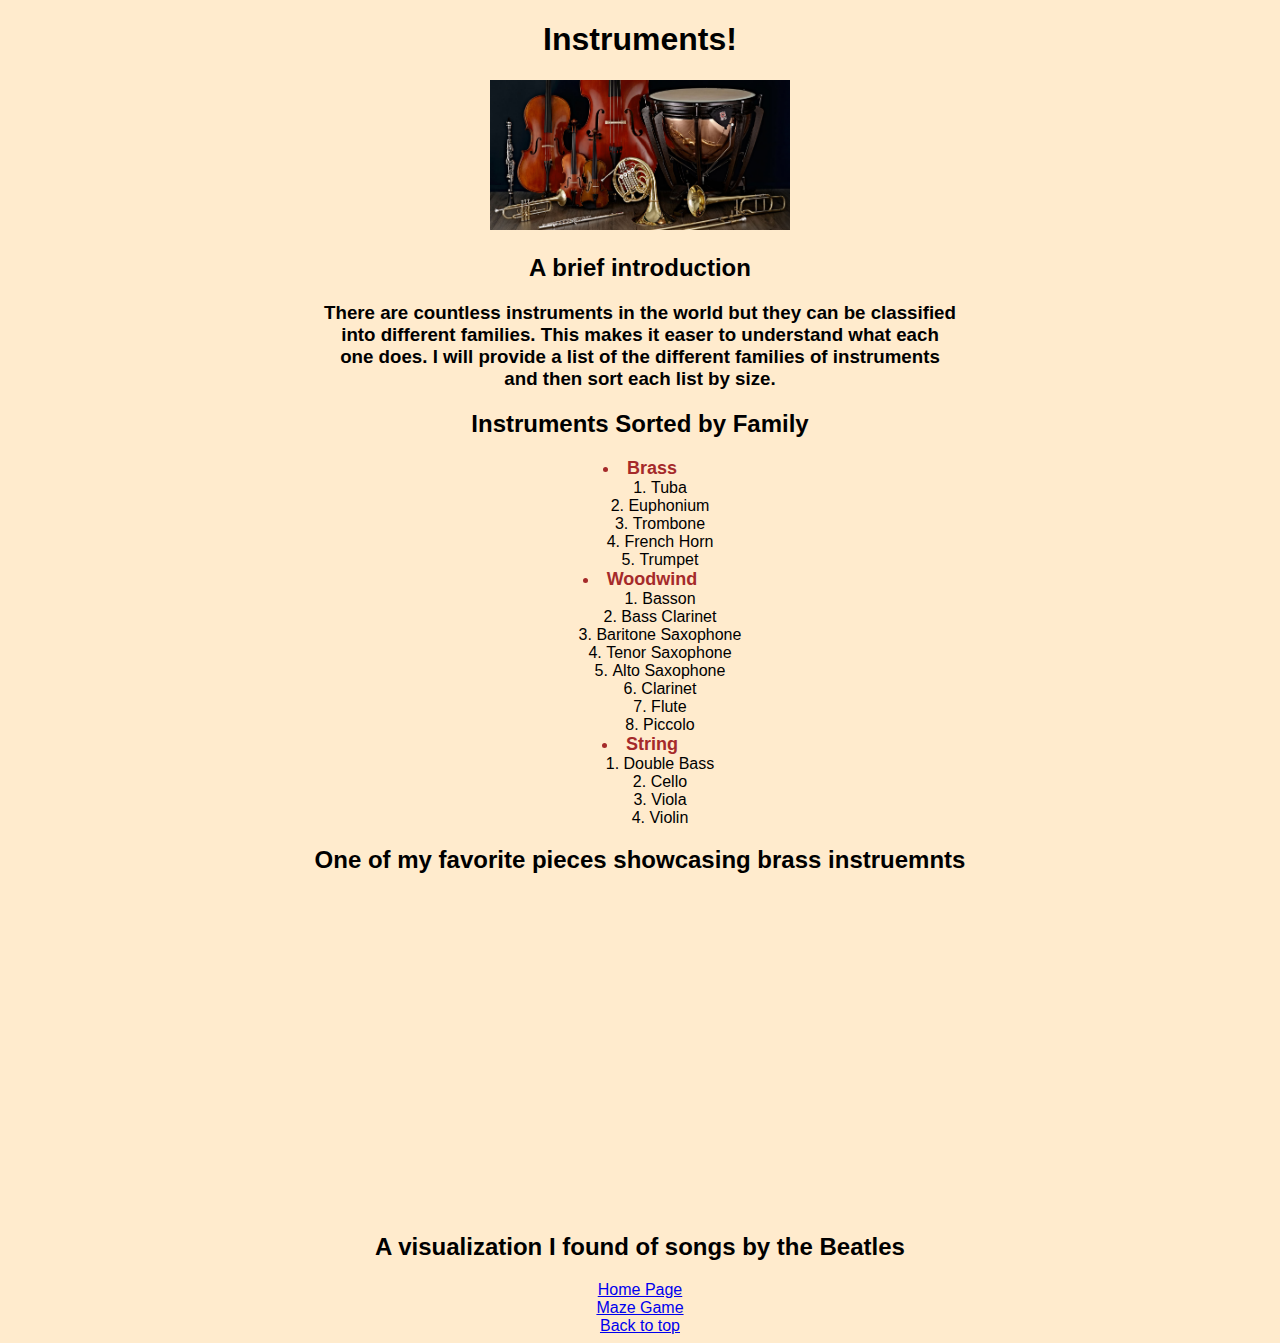
<file: Scratch.html>
<!DOCTYPE html>
<html lang="en">
<head>
    <meta charset="UTF-8">
    <meta name="viewport" content="width=device-width, initial-scale=1.0">
    <title>Instruments</title>
    <link rel="stylesheet" href="css\Scratch.css">
</head>
<body>
    <h1 id="top">Instruments!</h1>
    <img src="assets\img\Instruments-Pic.jpg" alt="A picture of instruments" width = "300">
    <div class="centered-box">
        <h2>A brief introduction</h2>
        <h3>There are countless instruments in the world but they can be classified into different families. This makes it easer to understand what each one does. I will provide a list of the different families of instruments and then sort each list by size.</h3>
    </div>
    <h2>Instruments Sorted by Family</h2>
    <ul class="centered-list">
        <li class="emphasized-text">Brass</li>
        <ol>
            <li>Tuba</li>
            <li>Euphonium</li>
            <li>Trombone</li>
            <li>French Horn</li>
            <li>Trumpet</li>
        </ol>
        <li class="emphasized-text">Woodwind</li>
        <ol>
            <li>Basson</li>
            <li>Bass Clarinet</li>
            <li>Baritone Saxophone</li>
            <li>Tenor Saxophone</li>
            <li>Alto Saxophone</li>
            <li>Clarinet</li>
            <li>Flute</li>
            <li>Piccolo</li>
        </ol>
        <li class="emphasized-text">String</li>
        <ol>
            <li>Double Bass</li>
            <li>Cello</li>
            <li>Viola</li>
            <li>Violin</li>
        </ol>        
    </ul>
    <div>
        <h2>One of my favorite pieces showcasing brass instruemnts</h2>
        <iframe width="560" height="315" 
        src="https://www.youtube.com/embed/VnXadoWT1V0" 
        title="YouTube video player" 
        frameborder="0" 
        allow="accelerometer; autoplay; clipboard-write; encrypted-media; gyroscope; picture-in-picture; web-share" 
        allowfullscreen>
        </iframe>
        <h2>A visualization I found of songs by the Beatles</h2>
    </div>
    <div class="b-box">
        <div class='tableauPlaceholder' id='viz1745289813673' style='position: relative'><noscript><a href='#'><img alt='Beatles Analysis ' src='https:&#47;&#47;public.tableau.com&#47;static&#47;images&#47;Be&#47;BeatlesAnalysis&#47;BeatlesAnalysis&#47;1_rss.png' style='border: none' /></a></noscript><object class='tableauViz'  style='display:none;'><param name='host_url' value='https%3A%2F%2Fpublic.tableau.com%2F' /> <param name='embed_code_version' value='3' /> <param name='site_root' value='' /><param name='name' value='BeatlesAnalysis&#47;BeatlesAnalysis' /><param name='tabs' value='no' /><param name='toolbar' value='yes' /><param name='static_image' value='https:&#47;&#47;public.tableau.com&#47;static&#47;images&#47;Be&#47;BeatlesAnalysis&#47;BeatlesAnalysis&#47;1.png' /> <param name='animate_transition' value='yes' /><param name='display_static_image' value='yes' /><param name='display_spinner' value='yes' /><param name='display_overlay' value='yes' /><param name='display_count' value='yes' /><param name='language' value='en-US' /></object></div>                <script type='text/javascript'>                    var divElement = document.getElementById('viz1745289813673');                    var vizElement = divElement.getElementsByTagName('object')[0];                    vizElement.style.width='900px';vizElement.style.height='2227px';                    var scriptElement = document.createElement('script');                    scriptElement.src = 'https://public.tableau.com/javascripts/api/viz_v1.js';                    vizElement.parentNode.insertBefore(scriptElement, vizElement);                </script>

    </div>
   
    
    <!--These are my nav links. I'll reposition and style later-->
    <div>
        <a href="index.html">Home Page</a>
        <br>
        <a href="webapp.html">Maze Game</a>
        <br>
        <a href="#top">Back to top</a>
    </div>
   
</body>
</html>
</file>
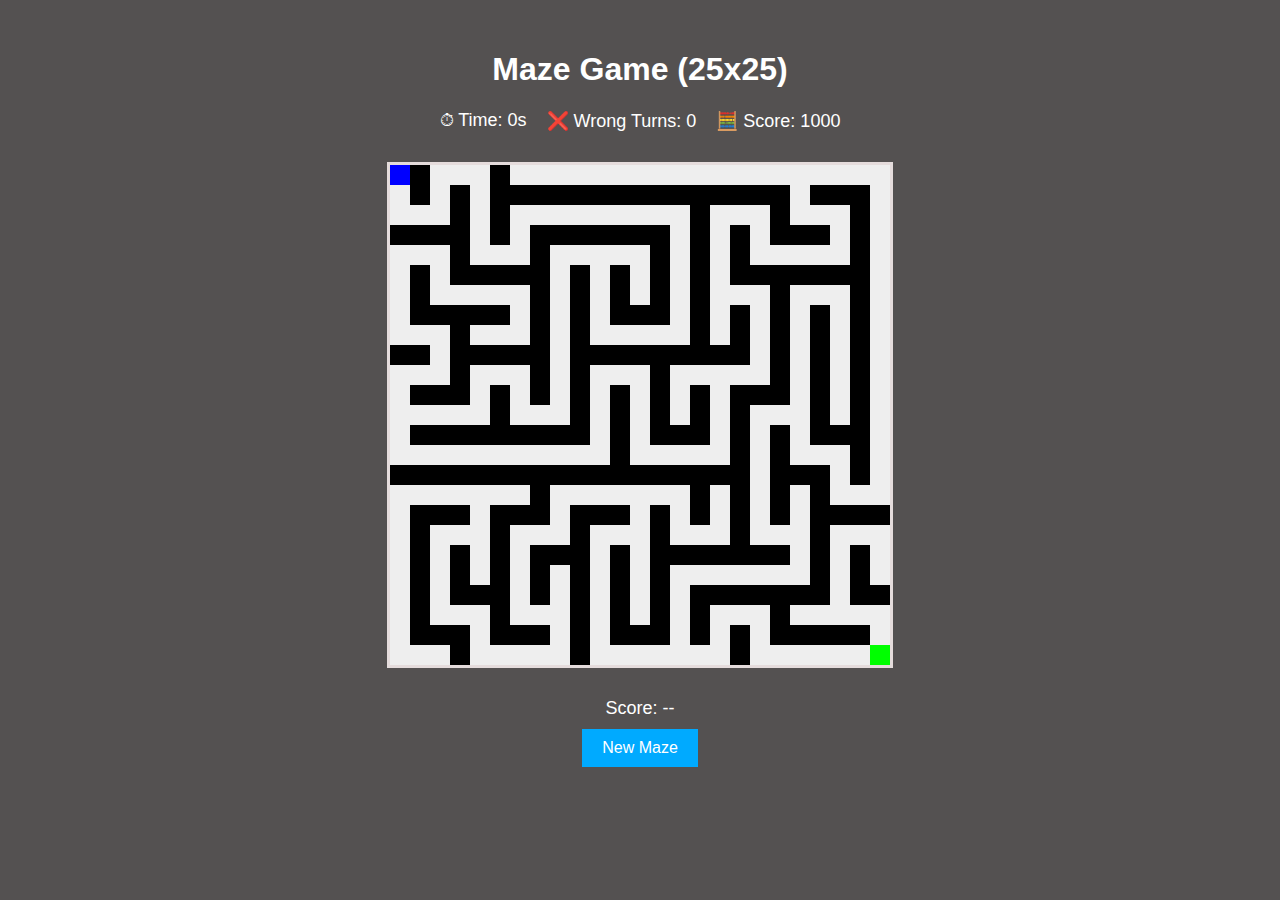
<file: webapp.html>
<!DOCTYPE html>
<html lang="en">
<head>
  <meta charset="UTF-8">
  <title>Maze Game with Live Score</title>
  <style>
    body {
      background: #545151;
      color: #fff;
      font-family: sans-serif;
      display: flex;
      flex-direction: column;
      align-items: center;
      margin-top: 30px;
    }

    #maze {
      display: grid;
      margin: 20px auto;
      border: 3px solid hsl(0, 15%, 88%);
    }

    .cell {
      width: 20px;
      height: 20px;
      box-sizing: border-box;
    }

    .wall {
      background-color: #000000;
    }

    .path {
      background-color: #eee;
    }

    .player {
      background-color: #00f;
    }

    .goal {
      background-color: #0f0;
    }

    button {
      padding: 10px 20px;
      background: #0af;
      border: none;
      color: #fff;
      font-size: 16px;
      cursor: pointer;
      margin-top: 10px;
    }

    #score-display {
      margin-top: 10px;
      font-size: 18px;
    }

    #status-bar {
      display: flex;
      gap: 20px;
      font-size: 18px;
      margin-bottom: 10px;
    }
  </style>
</head>
<body>
  <h1>Maze Game (25x25)</h1>
  <div id="status-bar">
    <div id="time">⏱ Time: 0s</div>
    <div id="wrong">❌ Wrong Turns: 0</div>
    <div id="score">🧮 Score: 1000</div>
  </div>
  <div id="maze"></div>
  <div id="score-display">Score: --</div>
  <button onclick="generateMaze()">New Maze</button>

  <script>
    const rows = 25;
    const cols = 25;
    let maze = [];
    let playerPos = { x: 0, y: 0 };
    let goalPos = { x: cols - 1, y: rows - 1 };
    let startTime = null;
    let interval = null;
    let wrongTurns = 0;
    let moveHistory = [];
    let gameEnded = false;

    function generateEmptyMaze() {
      maze = Array.from({ length: rows }, () => Array(cols).fill(1));
    }

    function generateMazeGrid() {
      generateEmptyMaze();

      const stack = [];
      let current = { x: 0, y: 0 };
      maze[current.y][current.x] = 0;
      stack.push(current);

      const dirs = [
        { x: 0, y: -2 },
        { x: 2, y: 0 },
        { x: 0, y: 2 },
        { x: -2, y: 0 },
      ];

      while (stack.length) {
        const current = stack[stack.length - 1];
        const neighbors = [];

        for (const dir of dirs) {
          const nx = current.x + dir.x;
          const ny = current.y + dir.y;

          if (
            nx >= 0 && ny >= 0 && nx < cols && ny < rows &&
            maze[ny][nx] === 1
          ) {
            neighbors.push({ x: nx, y: ny, dir });
          }
        }

        if (neighbors.length) {
          const { x, y, dir } = neighbors[Math.floor(Math.random() * neighbors.length)];
          maze[y - dir.y / 2][x - dir.x / 2] = 0;
          maze[y][x] = 0;
          stack.push({ x, y });
        } else {
          stack.pop();
        }
      }

      // Reset all tracking
      playerPos = { x: 0, y: 0 };
      goalPos = { x: cols - 1, y: rows - 1 };
      moveHistory = [{ x: 0, y: 0 }];
      wrongTurns = 0;
      startTime = null;
      gameEnded = false;
      document.getElementById("score-display").textContent = "Score: --";
      updateStatusBar(0, 0, 1000);

      if (interval) clearInterval(interval);
    }

    function renderMaze() {
      const mazeEl = document.getElementById('maze');
      mazeEl.innerHTML = '';
      mazeEl.style.gridTemplateColumns = `repeat(${cols}, 20px)`;

      for (let y = 0; y < rows; y++) {
        for (let x = 0; x < cols; x++) {
          const cell = document.createElement('div');
          cell.className = 'cell';
          if (x === playerPos.x && y === playerPos.y) {
            cell.classList.add('player');
          } else if (x === goalPos.x && y === goalPos.y) {
            cell.classList.add('goal');
          } else if (maze[y][x] === 1) {
            cell.classList.add('wall');
          } else {
            cell.classList.add('path');
          }
          mazeEl.appendChild(cell);
        }
      }
    }

    function updateStatusBar(seconds, wrongs, score) {
      document.getElementById("time").textContent = `⏱ Time: ${seconds}s`;
      document.getElementById("wrong").textContent = `❌ Wrong Turns: ${wrongs}`;
      document.getElementById("score").textContent = `🧮 Score: ${score}`;
    }

    function calculateScore(seconds, wrongs) {
      return Math.max(0, 1000 - (seconds * 10) - (wrongs * 5));
    }

    function movePlayer(dx, dy) {
      if (gameEnded) return;

      const newX = playerPos.x + dx;
      const newY = playerPos.y + dy;

      if (
        newX >= 0 && newY >= 0 &&
        newX < cols && newY < rows &&
        maze[newY][newX] === 0
      ) {
        if (!startTime) {
          startTime = Date.now();
          interval = setInterval(() => {
            const seconds = Math.floor((Date.now() - startTime) / 1000);
            const score = calculateScore(seconds, wrongTurns);
            updateStatusBar(seconds, wrongTurns, score);
          }, 1000);
        }

        const alreadyVisited = moveHistory.some(m => m.x === newX && m.y === newY);
        if (alreadyVisited) {
          wrongTurns++;
        }

        playerPos = { x: newX, y: newY };
        moveHistory.push({ x: newX, y: newY });
        renderMaze();

        if (playerPos.x === goalPos.x && playerPos.y === goalPos.y) {
          const totalTime = Math.floor((Date.now() - startTime) / 1000);
          const finalScore = calculateScore(totalTime, wrongTurns);
          clearInterval(interval);
          updateStatusBar(totalTime, wrongTurns, finalScore);
          gameEnded = true;
          document.getElementById("score-display").textContent =
            `🎉 Finished in ${totalTime}s | ❌ ${wrongTurns} wrong turns | 🧮 Final Score: ${finalScore}`;
        }
      }
    }

    document.addEventListener('keydown', (e) => {
      switch (e.key) {
        case 'ArrowUp': movePlayer(0, -1); break;
        case 'ArrowDown': movePlayer(0, 1); break;
        case 'ArrowLeft': movePlayer(-1, 0); break;
        case 'ArrowRight': movePlayer(1, 0); break;
      }
    });

    function generateMaze() {
      generateMazeGrid();
      renderMaze();
    }

    generateMaze();
  </script>
</body>
</html>
</file>
